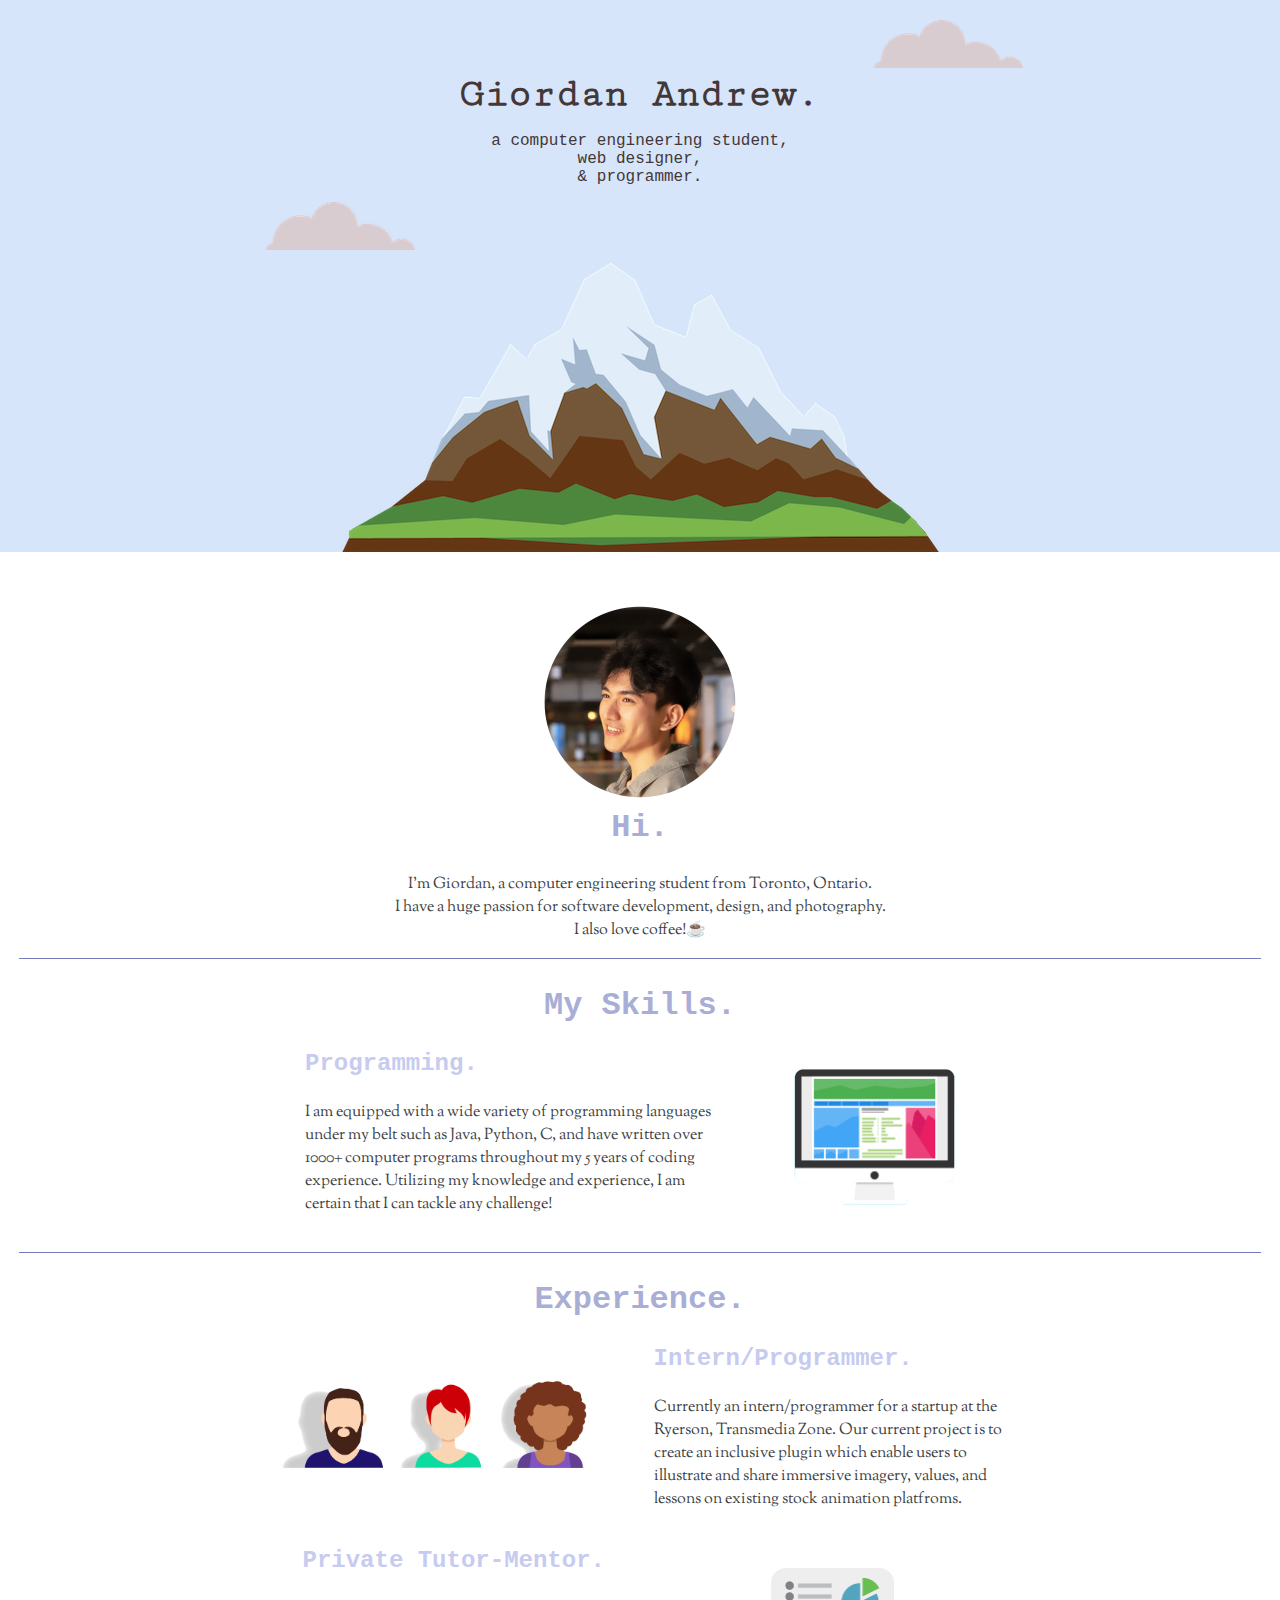
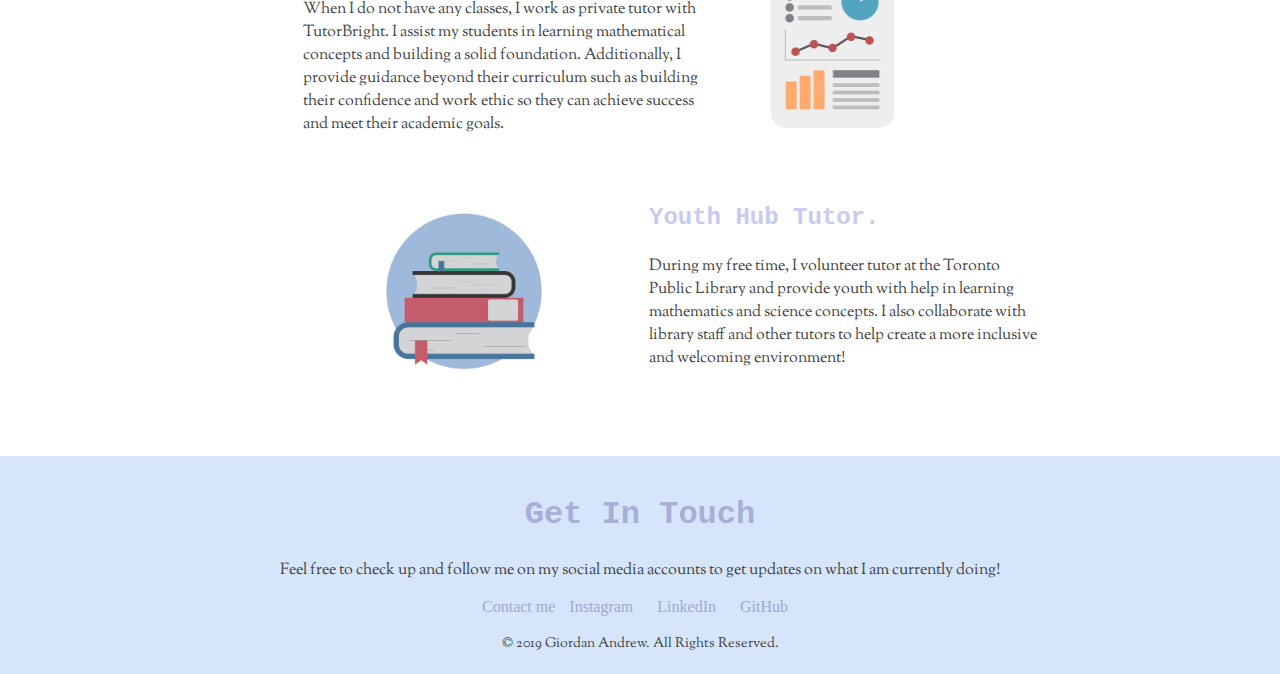
<file: index.html>
<!DOCTYPE html>
<html lang="en">

<head>
  <link rel="stylesheet" href="css/styles.css">
  <link rel="stylesheet" href="https://fonts.googleapis.com/css?family=Cutive+Mono&display=swap">
  <link href="https://fonts.googleapis.com/css?family=Baskervville|Enriqueta|Roboto+Slab|Sorts+Mill+Goudy&display=swap" rel="stylesheet">
  <link rel="icon" href="images/logo-bunny.png">
  <meta charset="utf-8">
  <meta name="description" content="A notebook which portrays information regarding Giordan Andrew, a Computer Engineering student from Toronto, Ontario.">
  <meta name="keywords" content="Giordan Andrew notebook">
  <meta name="author" content="Giordan Andrew">
  <title>Giordan's Notebook</title>
</head>

<body>
  <div class="top-container">
    <div class="info-container">
      <img class="top-cloud" src="images/cloud.png" alt="An image of a cloud">
      <h1 class="name">Giordan Andrew.</h1>
      <p class="intro">a computer engineering student,<br>web designer,<br>& programmer.</p>
      <img class="bottom-cloud" src="images/cloud.png" alt="An image of a cloud">
    </div>
      <img class="mountain" src="images/mountain.png" alt="An image of a mountain">
  </div>

  <div class="middle-container">
    <div class="profile">
      <img class="profile-pic" src="images/giordan-summer-pic.png" alt="A picture of Giordan">
      <h2>Hi.</h2>
      <p>I'm Giordan, a computer engineering student from Toronto, Ontario. <br> I have a huge passion for software development, design,
        and photography. <br>I also love coffee!☕</p>
    </div>
    <hr>
    <div class="skills">
      <h2>My Skills.</h2>
      <div class="skill-row">
        <div class="skill-1-left">
          <h3 class="skill-1-header">Programming.</h3>
          <p class="skill-1-info">I am equipped with a wide variety of programming languages <br>
               under my belt such as Java, Python, C, and have written over <br>
               1000+ computer programs throughout my 5 years of coding <br>
               experience. Utilizing my knowledge and experience, I am <br>
               certain that I can tackle any challenge!</p>
        </div>
        <div class="skill-1-right">
            <img class="computer" src="images/computer.png" alt="A picture of a computer.">
        </div>
      </div>
      <!-- <div class="skill-row">
        <img class="" src="" alt="">
        <h3>Personal Projects.</h3>
        <p>SignAI</p>
      </div> -->
    </div>
    <hr>
    <div class="experience">
      <h2 class="experience-header">Experience.</h2>
      <div class="exp-row">
        <div class="exp-1-left">
            <img class="people" src="images/people.png" alt="A image consisting of various people.">
        </div>
        <div class="exp-1-right">
          <h3 class="exp-1-header">Intern/Programmer.</h3>
          <p class="exp-1-info">Currently an intern/programmer for a startup at the <br>
                Ryerson, Transmedia Zone. Our current project is to <br>
                create an inclusive plugin which enable users to <br>
                illustrate and share immersive imagery, values, and <br>
                lessons on existing stock animation platfroms.
          </p>
        </div>
      </div>
      <div class="exp-row">
        <div class="exp-2-left">
          <h3>Private Tutor-Mentor.</h3>
          <p>When I do not have any classes, I work as private tutor with <br>
            TutorBright. I assist my students in learning mathematical <br>
            concepts and building a solid foundation. Additionally, I <br>
            provide guidance beyond their curriculum such as building <br>
            their confidence and work ethic so they can achieve success <br>
            and meet their academic goals. <br>
          </p>
        </div>
        <div class="exp-2-right">
            <img class="rep-models" src="images/rep-models.png" alt="A picture of different representation models.">
        </div>
      </div>
      <div class="exp-row">
        <div class="exp-3-left">
          <img class="books" src="images/books.png" alt="A picture of books.">
        </div>
        <div class="exp-3-right">
          <h3>Youth Hub Tutor.</h3>
          <p>During my free time, I volunteer tutor at the Toronto <br>
              Public Library and provide youth with help in learning <br>
              mathematics and science concepts. I also collaborate with <br>
              library staff and other tutors to help create a more inclusive <br>
              and welcoming environment!
          </p>
        </div>
      </div>
    </div>
  </div>


  <div class="bottom-container">
    <div class="contact-me">
      <h2>Get In Touch</h2>
      <p>Feel free to check up and follow me on my social media accounts to get updates on what I am currently doing! </p>
    </div>
    <a class="btn" href="mailto:giordandelacruz@gmail.com">Contact me</a>
    <a class="footer-link" href="https://www.instagram.com/giordanandrew/">Instagram</a>
    <a class="footer-link" href="https://www.linkedin.com/in/giordan-dela-cruz/">LinkedIn</a>
    <a class="footer-link" href="https://github.com/GiordanDelaCruz">GitHub</a>
    <br>
    <br>
    <p class="copyright">© 2019 Giordan Andrew. All Rights Reserved.</p>
  </div>


</body>

</html>
</file>
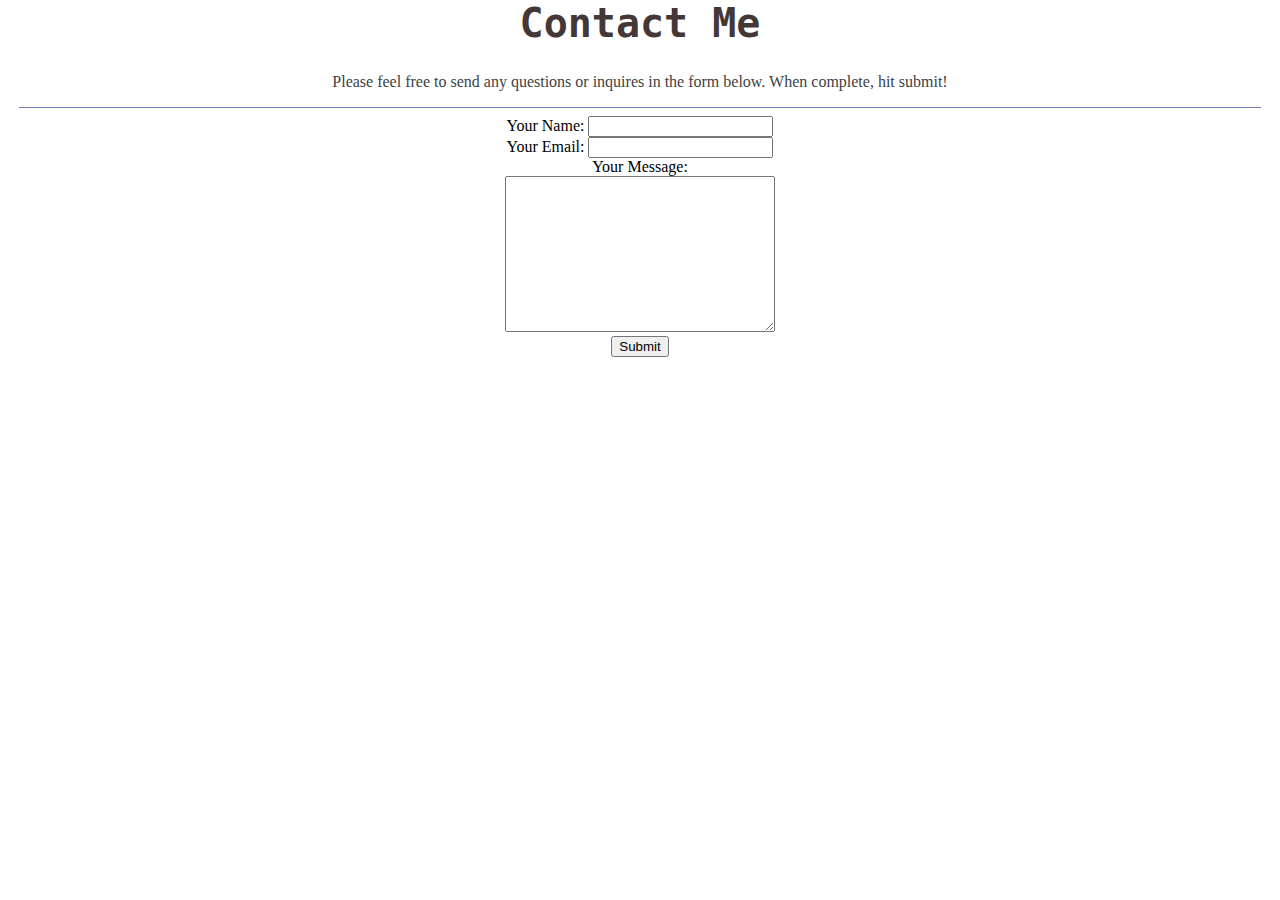
<file: contact-me.html>
<!DOCTYPE html>
<html lang="en">
  <head>
    <meta charset="utf-8">
    <title>Contact Me</title>
    <link rel="stylesheet" href="css/styles.css">
  </head>
  <body>
    <h1>Contact Me</h1>
    <p>Please feel free to send any questions or inquires in the form below. When complete, hit submit!</p>
    <hr>
    <form action="mailto:giordandelacruz@gmail.com" method="post" enctype="text/plain">
      <label for="yourName">Your Name:</label>
      <input type="text" name="yourName" value=""><br>
      <label for="yourEmail">Your Email:</label>
      <input type="email" name="yourEmail"><br>
      <label for="yourMessage">Your Message:</label><br>
      <textarea name="yourMessage" rows="10" cols="31"></textarea><br>
      <input type="submit" name="" value="Submit">
     </form>
  </body>
</html>
</file>
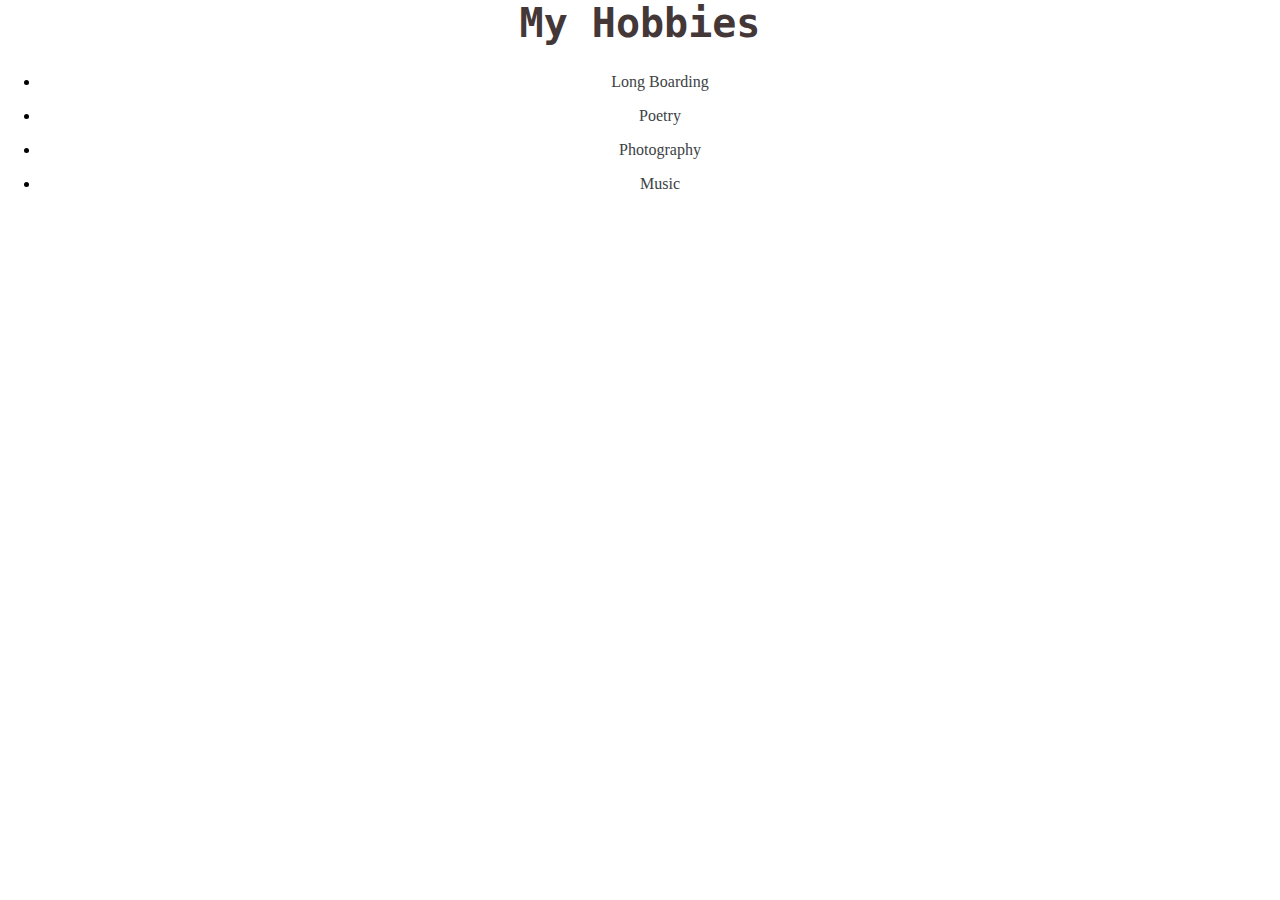
<file: my-hobbies.html>
<!DOCTYPE html>
<html lang="en">
  <head>
    <meta charset="utf-8">
    <title>My Hobbies</title>
    <link rel="stylesheet" href="css/styles.css">
  </head>
  <body>
    <h1>My Hobbies</h1>
    <ul>
      <li><p>Long Boarding</p></li>
      <li><p>Poetry</p></li>
      <li><p>Photography</p></li>
      <li><p>Music</p></li>
    </ul>
  </body>
</html>
</file>
<file: css/styles.css>
/*************************************************************************************************/
/*                                       Tag Selectors                                           */
/*************************************************************************************************/

a:link {
  color: #a2a8d3;
  text-decoration: none;
}

a:visited {
  color: #a2a8d3;
  text-decoration: none;
}

a:hover {
  color: #443737;
  text-decoration: none;
}

body {
  margin: auto;
  text-align: center;
}

hr {
  border-color: #757bbd;
  border-style: solid none none;
  border-width: 1px;
  width: 97%;
}

h1 {
  color: #443737;
  font-family: "Cutive Mono", monospace;
  font-size: 250%;
  font-weight: bold;
  margin-top: auto;
}

h2 {
  color: #a9aed6;
  font-family: "Courier New", "Times New Roman";
  font-size: 200%;
  margin-top: auto;
}

h3 {
  color: #c6cbef;
  font-family: "Courier New", "Times New Roman";
  font-size:150%;
  margin-top: auto;
}

p {
  font-family: 'Sorts Mill Goudy', serif;
  font-size: 1em;
  color: #3c4245;
}

pre {
  font-family: 'Sorts Mill Goudy', serif;
  color: #3c4245;
}
/*************************************************************************************************/
/*                                      Class Selectors                                          */
/*************************************************************************************************/
.books {
  height: 240px;
  width: 240px;
}

.bottom-cloud {
  display: inline-block;
  position: relative;
  right: 300px;
}

.bottom-container {
  background-color:  #d6e5fa;
  margin-bottom: 0;
  padding-bottom: 20px;
  padding-top: 40px;
}

.computer {
  height: 145px;
  width: 164px;
}

.copyright {
  margin: auto;
  font-size: 85%;
}

.experience-header {
  padding-top: 20px;
}

.exp-row {
  margin: 20px;
}

.exp-1-header {
  text-align: left;
}

.exp-1-info {
  text-align: left;
}

.exp-1-left {
  bottom: 35px;
  display: inline-block;
  height: 100px;
  padding: 0 30px 0 0;
  position: relative;
  text-align: center;
  width: 311px;
}
.exp-1-right {
  display: inline-block;
  padding: 0 0 0 30px;
  position: relative;
  text-align: center;
}

.exp-2-right {
  display: inline-block;
  height: 160px;
  padding: 0 0 0 5px;
  position: relative;
  right: 15px;
  text-align: center;
  width: 145px;
}

.exp-2-left {
  display: inline-block;
  padding: 0 10px 0 0;
  position: relative;
  right: 58px;
  text-align: left;
}

.exp-3-right {
  bottom: 50px;
  display: inline-block;
  left: 81px;
  position: relative;
  text-align: left;
}

.exp-3-left {
  display: inline-block;
  left: 20px;
  position: relative;
}

.footer-link {
  margin: 0 10px 0 10px;
}

.info-container {
  display: block;
  position: relative;
  text-align: center;
}

.name{
  margin-bottom: 7px;
}

.intro {
  display: block;
  font-family: "Courier New", "Times New Roman";
  color: #443737;
}

.middle-container {
  background-color: #FFFFFF;
  padding-top: 50px;
}

.mountain{
  display: block;
  margin: 0 auto 0 auto;
  position: relative;
}

.people {
  position: relative;
  height: 97px;
  width: 311px;
}

.rep-models {
  height: 160px;
  width: 123px
}

.skill-row {
  margin: 20px;
}

.skill-1-info {
  text-align: left;
}

.skill-1-header {
  text-align: left;
}

.skill-1-left {
  display: inline-block;
  padding: 0px 30px 0px 0px;
  position: relative;
}

.skill-1-right {
  display: inline-block;
  padding: 0px 0px 0px 30px;
  position: relative;
  width: 200px;
}

.profile-pic {
  height: 200px;
  padding-bottom: 3px;
  width: 200px;
}

.skills {
  padding-top: 20px;
}

.top-cloud {
  left: 308px;
  position: relative;
}

.top-container {
  background-color: #d6e5fa;
  padding: 20px 20px 0 20px;
  position: relative;
  text-align: center;
}

/*************************************************************************************************/
/*                                  Pseudo Class Selectors                                       */
/*************************************************************************************************/

::-webkit-scrollbar {
    background-color: #d6e5fa ;
    width: 14px;
}

::-webkit-scrollbar-track {
    border-radius: 10px;
    -webkit-box-shadow: inset 0 0 6px rgba(0,0,0,0.3);
}

::-webkit-scrollbar-thumb {
    background-color: #cccccc;
    border-radius: 10px;
    -webkit-box-shadow: inset 0 0 6px rgba(0,0,0,0.5);
}
</file>
